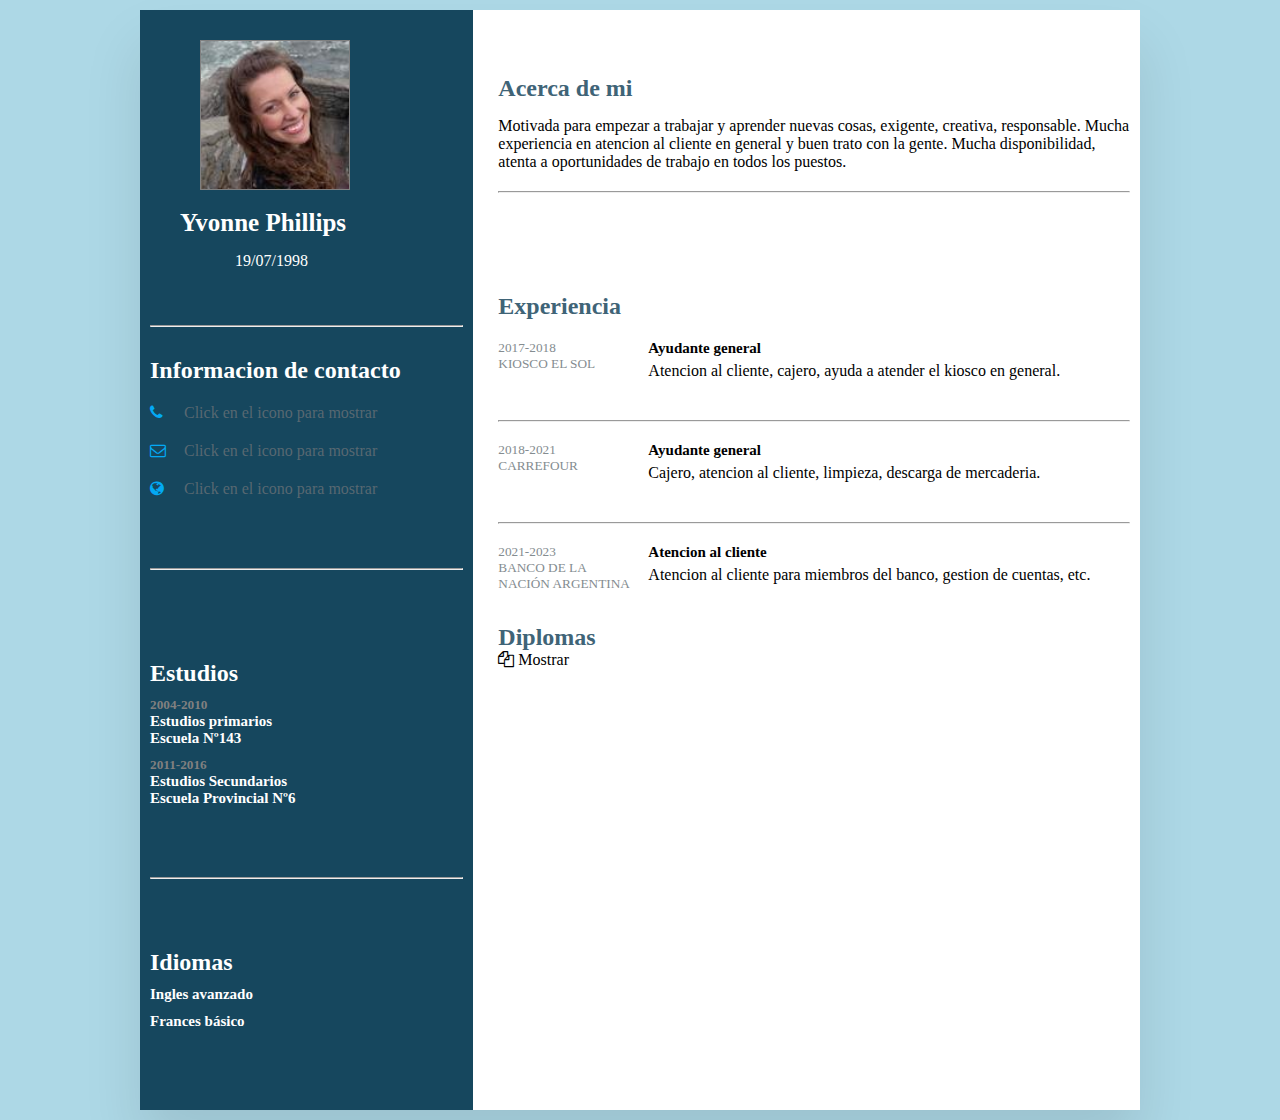
<file: index.html>
<!DOCTYPE html>
<html lang="es">
<head>
    <meta charset="UTF-8">
    <meta http-equiv="X-UA-Compatible" content="IE=edge">
    <meta name="viewport" content="width=device-width, initial-scale=1.0">
    <title>Curriculum</title>
       <link rel="stylesheet" href="css/estilos.css">
        <link rel="stylesheet" href="https://cdnjs.cloudflare.com/ajax/libs/font-awesome/4.7.0/css/font-awesome.css" integrity="sha512-5A8nwdMOWrSz20fDsjczgUidUBR8liPYU+WymTZP1lmY9G6Oc7HlZv156XqnsgNUzTyMefFTcsFH/tnJE/+xBg==" crossorigin="anonymous" referrerpolicy="no-referrer" />

</head>
<body>
    
        <div class="contenedor">

            <!--Parte izquierda de la pantalla-->
            <div class="izquierda">
                <div class="imagen">
                    <img src ="45.jpg" alt="ImagenPerfil" id="imagenn">
    
                </div>
                <div id="nombre">
                    <h1 id="nombre"> Yvonne Phillips</h1>
                </div>
                <div id="nombre">
                    <p id="fechaNac">19/07/1998</p>
                </div>
                <hr>
                <div class="informacion">
                    <h2 class="titulo">Informacion de contacto</h2>
                    <ul>
                        <li>
                            <span id="button-text" class="icono" type="button" ><i class= "fa fa-phone" aria-hidden="true"></i></span>
                            <span class="textoSiempre">Click en el icono para mostrar</span>
                            <div id="mostrar">
                                <span class="texto">(775) 856-8727</span>
                            </div>
                        </li>
                        <li>
                            <span id="button-text2" class="icono" type="button" ><i class="fa fa-envelope-o" aria-hidden="true"></i></span>
                            <span class="textoSiempre">Click en el icono para mostrar</span>
                            <div id="mostrar2">
                                <span class="texto">yvonne.phillips@gmail.com</span>
                            </div>
                        </li>
                        <li>
                            <span id="button-text3" class="icono" type="button"><i class="fa fa-globe" aria-hidden="true"></i></span>
                            <span class="textoSiempre">Click en el icono para mostrar </span>
                            <div id="mostrar3">
                                <span class="texto">5926 Hickory Creek Dr</span>
                            </div>
                           
                        </li>
                    </ul>
                </div>
                <hr>

                <div class="informacion estudios">
                    <h2 class="titulo">Estudios</h2>
                    <ul>
                        <li>
                            <h5>2004-2010</h5>
                            <h4>Estudios primarios</h4>
                            <h4>Escuela Nº143</h4>
                        </li>
                        <li>
                            <h5>2011-2016</h5>
                            <h4>Estudios Secundarios</h4>
                            <h4>Escuela Provincial Nº6</h4>
                        </li>
                    </ul>
                </div>

                <hr>

                <div class="informacion idiomas">
                    <h2 class="titulo">Idiomas</h2>
                    <ul>
                        <li>
                            <h4>Ingles avanzado</h4>
                        </li>
                        <li>
                            <h4>Frances básico</h4>
                        </li>
                    </ul>
                </div>
            </div>

            <!--Parte derecha de la pantalla-->
            <div class="derecha">
                <div class="acerca">
                    <h2 class="titulo2">Acerca de mi</h2>
                    <p>Motivada para empezar a trabajar y aprender nuevas cosas, exigente, creativa, responsable. Mucha experiencia en atencion al cliente en general y buen trato con la gente.
                        Mucha disponibilidad, atenta a oportunidades de trabajo en todos los puestos.
                    </p>
                    <hr>
                    </div>


                    <div class="acerca">
                        <h2 class="titulo2">Experiencia</h2>
                        <div class="caja">
                            <div class="anio_compania">
                                <h5>2017-2018</h5>
                                <h5>Kiosco el sol</h5>
                            </div>
                            <div class="texto">
                                <h4>Ayudante general</h4>
                                <p>Atencion al cliente, cajero, ayuda a atender el kiosco en general.</p>
                            </div>
                        </div>
                        <hr>
                        <div class="caja">
                            <div class="anio_compania">
                                <h5>2018-2021</h5>
                                <h5>Carrefour</h5>
                            </div>
                            <div class="texto">
                                <h4>Ayudante general</h4>
                                <p>Cajero, atencion al cliente, limpieza, descarga de mercaderia.</p>
                            </div>
                        </div>
                        <hr>
                        <div class="caja">
                            <div class="anio_compania">
                                <h5>2021-2023</h5>
                                <h5>Banco de la </h5>
                                <h5>Nación Argentina</h5>
                            </div>
                            <div class="texto">
                                <h4>Atencion al cliente</h4>
                                <p>Atencion al cliente para miembros del banco, gestion de cuentas, etc.</p>
                            </div>
                        </div>
                        

                        <div>
                            <h2 id="diploma">Diplomas</h2>
                            <span class="boton" onclick="mostrar3();" type="button"> <i class="fa fa-files-o" aria-hidden="true"></i></span>
                            <span class="click">Mostrar</span>
                            <div id="diploma1">
                                <img src="Diploma.jpg" alt="Titulo secundario" id="diplomaa">
                                <span class="boton" onclick="ocultar3();" type="button"> <i class= "fa fa-files-o aria-hidden="true"></i></span>
                                <span class="click">Ocultar</span>
                            </div>
                        </div>
                            
                    </div>
                </div>
            </div>
</div>

<script src="js/javascript.js">
</script>
</body>
</html>
</file>
<file: css/estilos.css>
.contenedor {
  


  position: relative;
  width: 95%;
  max-width: 1000px;
  min-height: 1000px;
  background: #fff;
  display: grid;
  grid-template-columns: 1fr 2fr;
  box-shadow: 0 35px 55px rgb(0,0,0,0.1);
  margin: 10px;
  font-family: 'Itim', cursive;

  

}

.anio_compania h5 {
  color:black;
}

.informacion.estudios {
  margin-top:90px;
}


.informacion {
  color: #fff;

}

.informacion.idiomas {

  margin-top:70px;
}

h4 {
  font-size: 15px;
}

h5 {
  color:grey;
  
}
.textoSiempre {
  color: rgba(133, 127, 127, 0.603); 
}

.icono:hover {

  cursor:pointer;
}

#diploma1 {
  display: none;
}



/*Parte para celulares y tablets*/
@media only screen and (max-width: 600px) {

  *  { 
    margin:0;
    padding: 0;
    box-sizing: border-box;
    font-family: 'Itim', cursive;
  }
  #nombre {
    font-size: 15px;
    margin-top:15px;
    margin-bottom: 30px;
  }
  h1 {
    font-size: 10px;
  
  }

  #imagenn {
    align-items: center;
    border: 1px solid grey ;
    margin-left: 5px;
    margin-top: 0px;
    width: 120px;
    height: 120px;
  
  }
  
  .informacion ul li {
    position: relative;
    margin-left: 15px;
    margin-top: 7px;
    font-size: 13px;

    color: #fff;
  
  }
 
  

body{
  background: lightblue;
  display: flex;
  justify-content: center;
  align-items: center;
  min-height: 5vh;
}

.izquierda {
  position: center;
  background: rgb(22, 71, 94);
  padding: 7px;
}

.derecha {
  position: relative;
  background:#fff;
  padding: 9px;

}
#nombre {
  align-items: center;
  float: none;
  padding: 0px;
    color: #fff;

}

.acerca {

  margin-bottom: 100px;
  margin-left: 5px;
  }
  
  .titulo2 {
    color: rgb(63, 100, 119);
    font-family: 'Roboto', sans-serif;
    margin-top: 5px;
    margin-bottom: 5px ;
  
  }
  
  .acerca .caja {
    display: flex;
    margin: 10px 0;
    flex-direction: column;
  }
  .acerca .caja .anio_compania {
   min-width: 60px;
  }
  
  .acerca .caja .anio_compania h5 {
    text-transform: uppercase;
    color: #848c90;
    font-weight: 300;
  }
  .acerca p {
    margin-top: 0px;
    margin-bottom: 10px;
  }

  .informacion ul {
    position: relative;
  }

  .informacion ul li {
    list-style: none;
    position: relative;
    cursor: pointer;
    margin: 10px 0;
  }

  .informacion ul li .icono {
    display: inline-block;
    color: #03a9f4;
    width: fit-content;
    padding: 1rem;




  }

  #mostrar {
    display: none;
    position: center;
    margin: 10px;
    margin-left: 10px;
  }

  #mostrar2 {
    display: none;
    position: relative;
    margin-top: 10px;
    font-size: 10px;
  }

  #mostrar3 {
    display: none;
    position: relative;
    margin: 10px;
    margin-left: 10px;
  }

  #diploma {
    color: rgb(63, 100, 119);
  }

  #diplomaa {
    width: 250px;
    height: 250px;
  }
  .informacion {
    margin-top: 15px;
    margin-bottom: 45px;
  }

}




/* Parte para computadoras*/
@media only screen and (min-width: 601px) {
 *  { 
  margin:0;
  padding: 0;
  box-sizing: border-box;
}

body {
  background: lightblue;
  display: flex;
  justify-content: center;
  align-items: center;
  min-height: 100vh;

}

#imagenn {
  width: 150px;
  height: 150px;
}

h1 {
  font-size: 25px;

}

.informacion ul li {
  position:relative;
  margin-left: 20px;
  margin-top: 15px;

}


  .izquierda {
    position: relative;
    background: rgb(22, 71, 94);
    padding: 10px;
  }
  
  .derecha {
    position: relative;
    background:#fff;
    padding: 10px;

  }
  #imagenn {
    align-items: center;
    border: 1px solid grey ;
    margin-left: 50px;
    margin-top: 20px;
  
  }
  #nombre {
    align-items: center;
    float: none;
    margin-top: 15px;
    margin-left: 15px;
  
    color: #fff;
  
  }
  
.acerca {

  margin-bottom: 100px;
  margin-left: 15px;
  }
  
  .titulo2 {
    color: rgb(63, 100, 119);
    margin-top: 55px;
    margin-bottom: 15px ;
  
  }
  
  .acerca .caja {
    display: flex;
    margin: 20px 0;
    flex-direction: row;
  }
  .acerca .caja .anio_compania {
   min-width: 150px;
  }
  
  .acerca .caja .anio_compania h5 {
    text-transform: uppercase;
    color: #848c90;
    font-weight: 300;
  }
  .acerca p {
    margin-top: 5px;
    margin-bottom: 20px;
  }
  .informacion ul {
    position: relative;
  }

  .informacion ul li {
    list-style: none;
    position: relative;
    cursor: pointer;
    margin: 10px 0;
  }

  .informacion ul li .icono {
    display: inline-block;
    color: #03a9f4;
    width: 30px;
    margin-top: 10px;
    


  }

  
  #mostrar {
    display: none;
    position: center;
    margin: 10px;
    margin-left: 70px;
  }

  #mostrar2 {
    display: none;
    position: center;
    margin: 10px;
    margin-left: 70px;
  }

  #mostrar3 {
    display: none;
    position: relative;
    margin: 10px;
    margin-left: 70px;
  }

  #fechaNac {
    margin-left: 70px;
    margin-bottom: 55px;
    
  }
  #diploma {
    color: rgb(63, 100, 119);
  }

  #diplomaa {
    width: 500px;
    height: 500px;
  }
  
.informacion {
  margin-top: 30px;
  margin-bottom: 70px;
}
 
}
</file>
